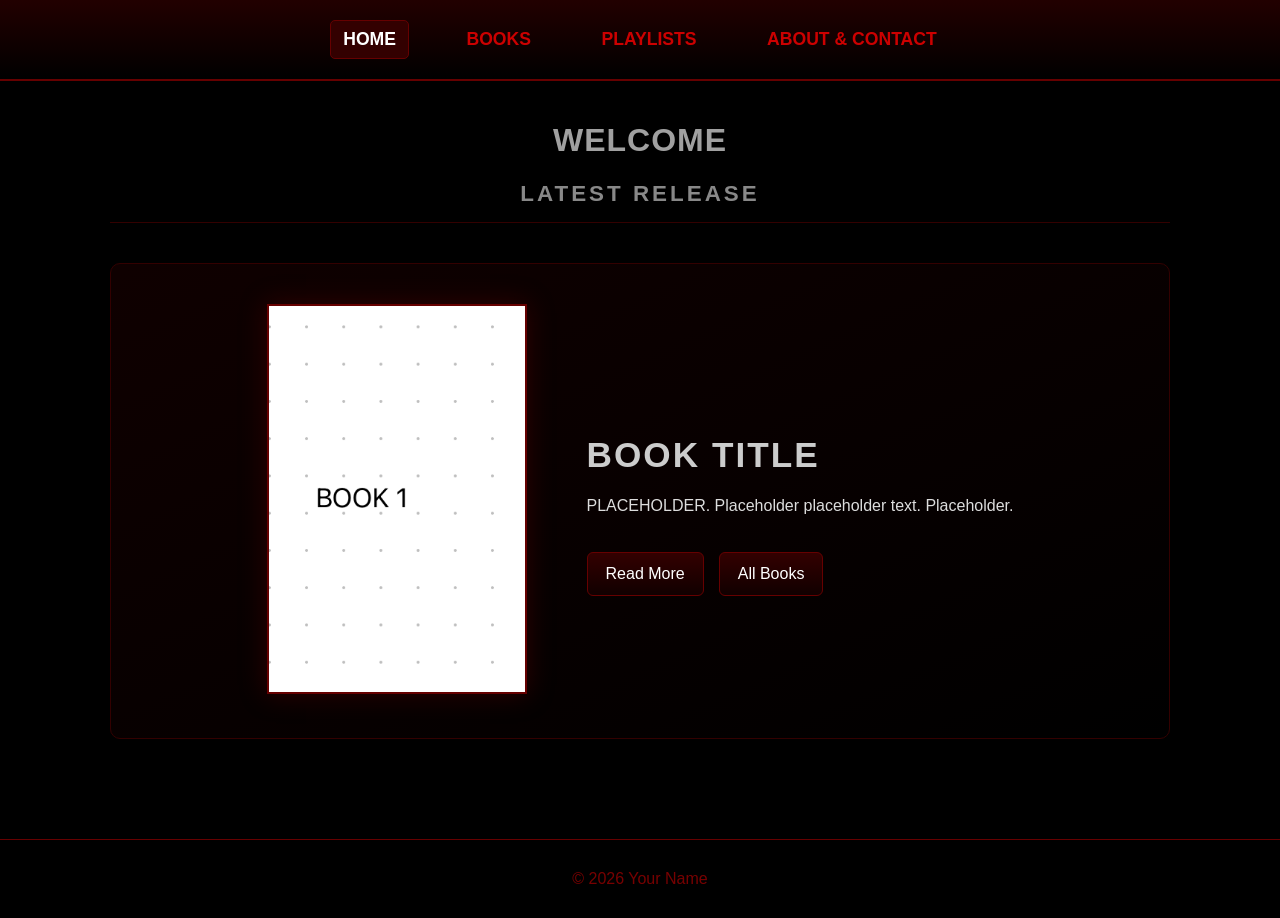
<file: index.html>
<!DOCTYPE html>
<html lang="en">
<head>
    <meta charset="UTF-8">
    <meta name="viewport" content="width=device-width, initial-scale=1.0">
    <title>Author Website</title>
    <link rel="stylesheet" href="css/style.css">
</head>
<body>

<!--
<header class="site-header"></header>
-->


<nav>
    <a href="index.html" class="active">Home</a>
    <a href="books_overview.html">Books</a>
    <a href="playlists.html">Playlists</a>
    <a href="about.html">About & Contact</a>
</nav>

<main>
    <h1>Welcome</h1>

    <section class="latest-release">

    <h2 class="section-title">Latest Release</h2>

    <div class="latest-release-inner">

        <div class="latest-cover">
            <a href="books/B1.html">
                <img src="images/B1.png" alt="Latest Release">
            </a>
        </div>

        <div class="latest-info">
            <h1>Book Title</h1>

            <p class="latest-blurb">
                PLACEHOLDER. Placeholder placeholder text. Placeholder.
            </p>

            <div class="latest-buttons">
                <a href="books/B1.html">Read More</a>
                <a href="books_overview.html">All Books</a>
            </div>

        </div>

    </div>

</section>


</main>

<footer>
    © 2026 Your Name
</footer>

</body>
</html>
</file>
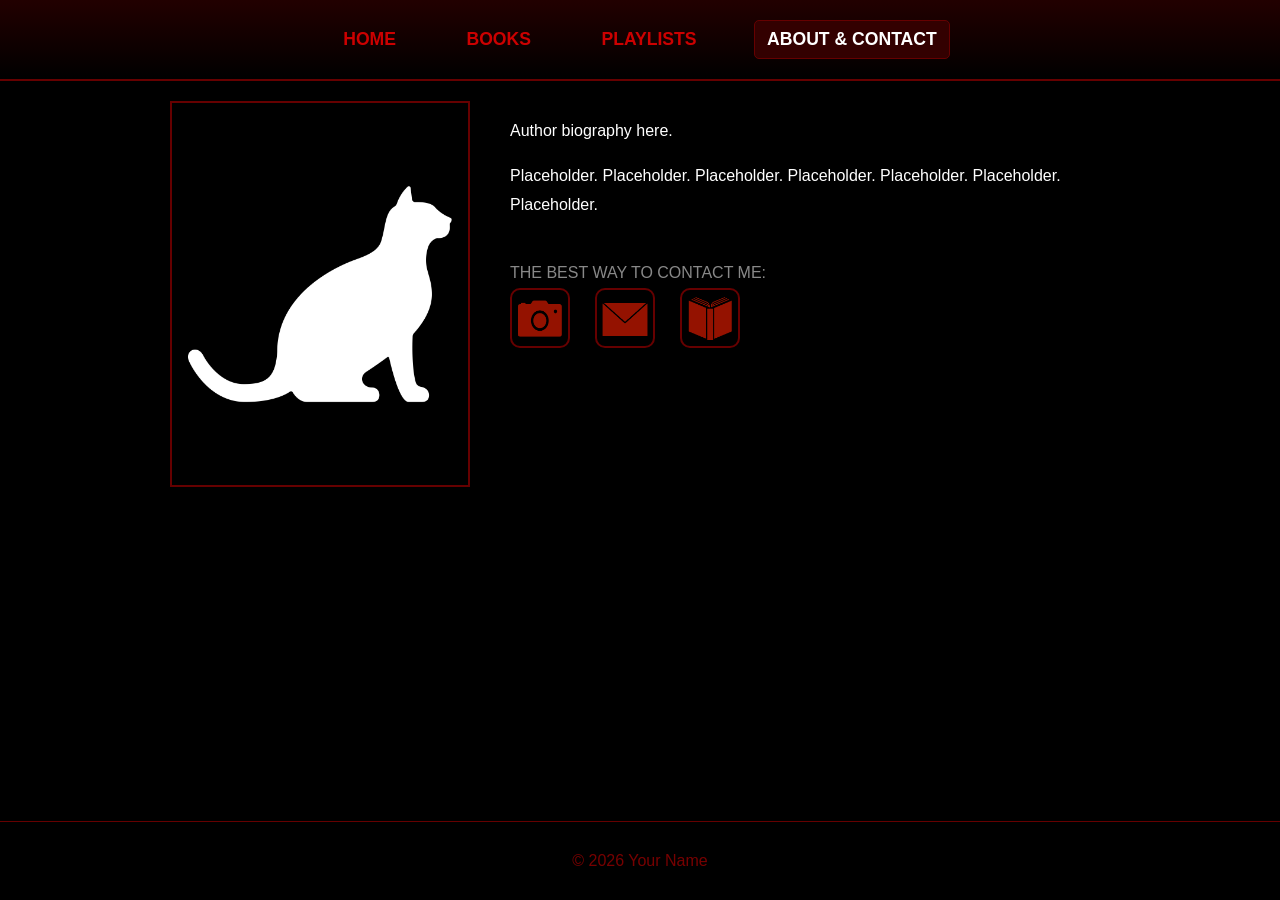
<file: about.html>
<!DOCTYPE html>
<html lang="en">
<head>
    <meta charset="UTF-8">
    <meta name="viewport" content="width=device-width, initial-scale=1.0">
    <title>About</title>
    <link rel="stylesheet" href="css/style.css">
</head>
<body>

<!--
<header class="site-header"></header>
-->

<nav>
    <a href="index.html">Home</a>
    <a href="books_overview.html">Books</a>
    <a href="playlists.html">Playlists</a>
    <a href="about.html" class="active">About & Contact</a>
</nav>

<main>

    <div class="about-section">

        <!-- AUTHOR IMAGE -->
        <img src="images/photo.png" alt="Author">

        <!-- TEXT AREA -->
        <div>

            <p>
                Author biography here.
            </p>

            <p>
                Placeholder. Placeholder. Placeholder. Placeholder.
                Placeholder. Placeholder. Placeholder.
            </p>

            <!-- CONTACT LABEL -->
            <div class="contact-text">
                The best way to contact me:
            </div>

            <!-- CONTACT ICONS -->
            <div class="contact-bar">

                <a href="https://instagram.com" target="_blank" rel="noopener noreferrer">
                    <img src="images/instagram.png" alt="Instagram">
                </a>

                <a href="mailto:yourmail@example.com">
                    <img src="images/email.png" alt="Email">
                </a>

                <a href="https://goodreads.com" target="_blank" rel="noopener noreferrer">
                    <img src="images/goodreads.png" alt="Goodreads">
                </a>

            </div>

        </div>

    </div>

</main>

<footer>
    © 2026 Your Name
</footer>

</body>
</html>
</file>
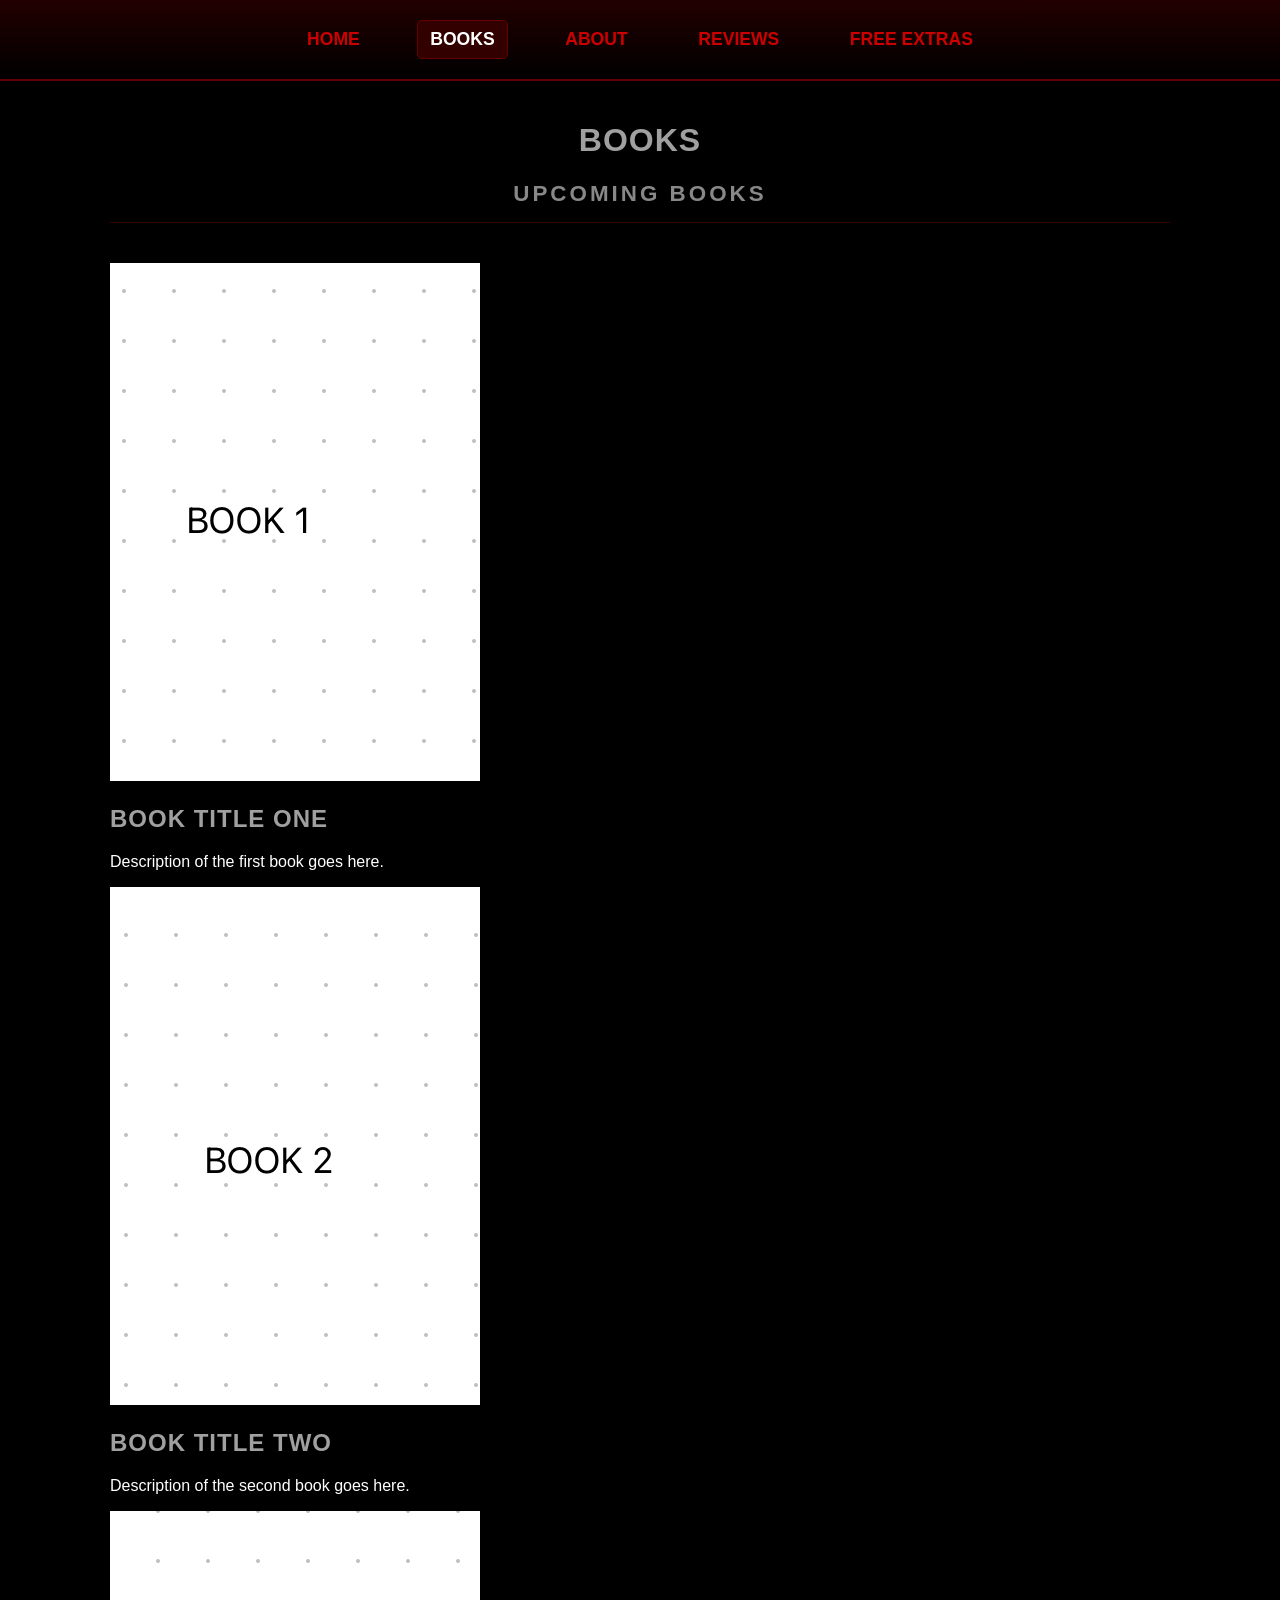
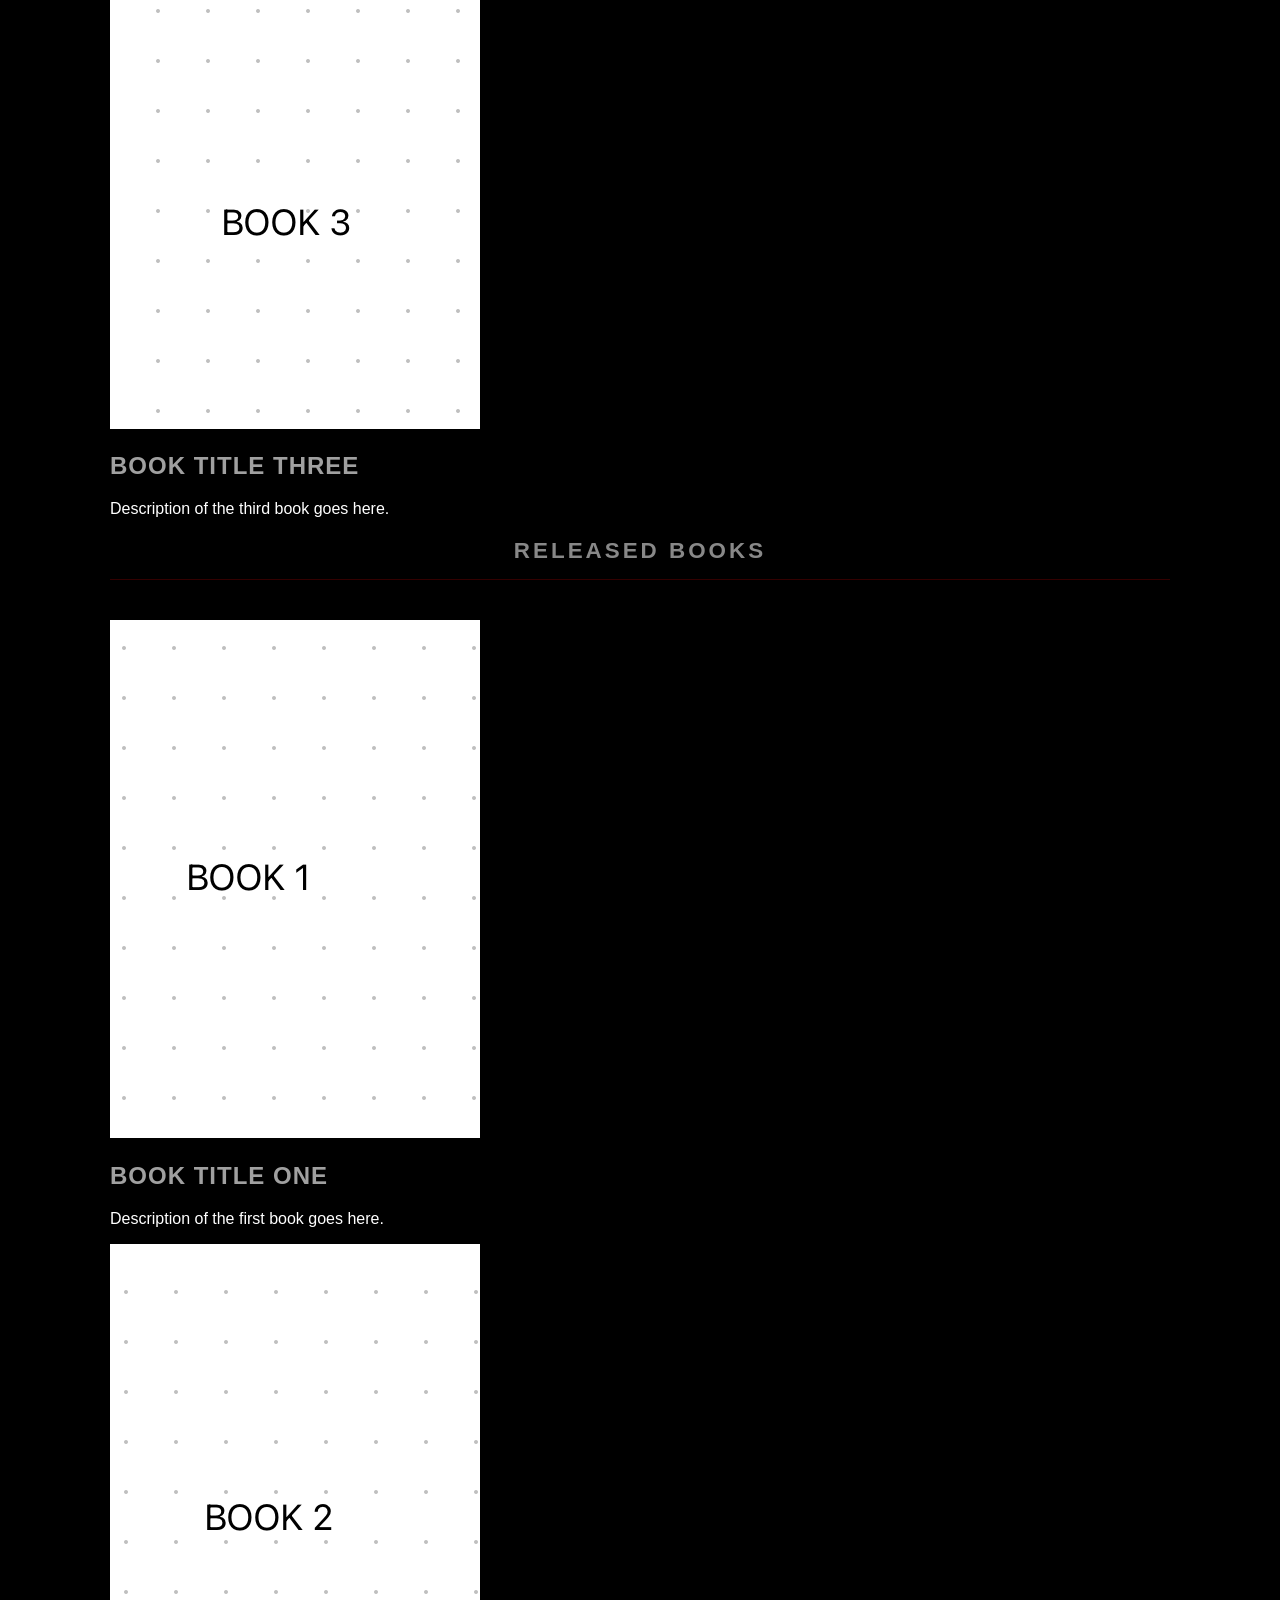
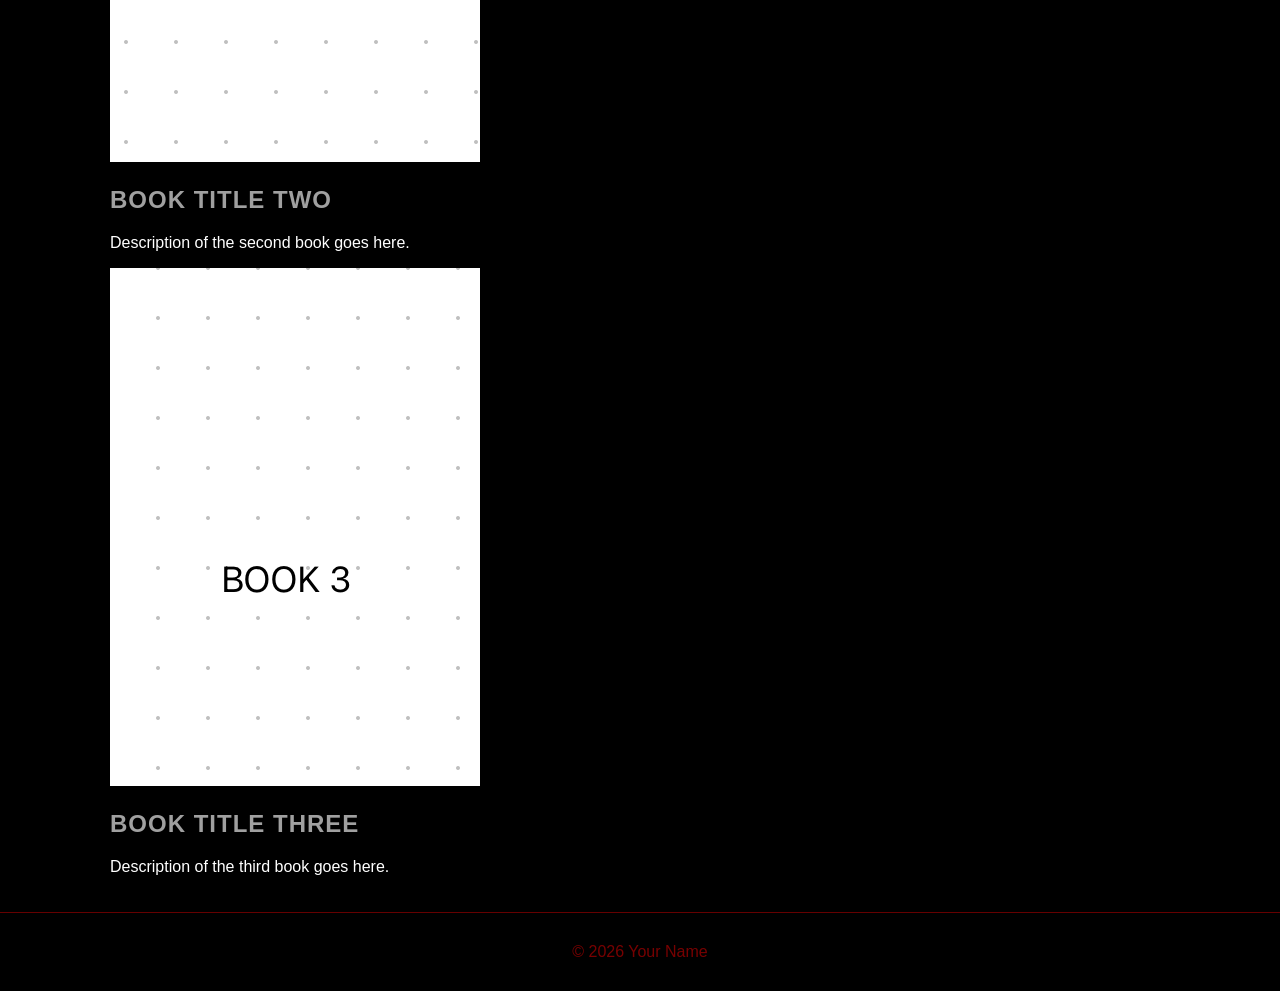
<file: books.html>
<!DOCTYPE html>
<html lang="en">
<head>
    <meta charset="UTF-8">
    <meta name="viewport" content="width=device-width, initial-scale=1.0">
    <title>Books</title>
    <link rel="stylesheet" href="css/style.css">
</head>
<body>

<!--
<header class="site-header"></header>
-->

<nav>
    <a href="index.html">Home</a>
    <a href="books.html" class="active">Books</a>
    <a href="about.html">About</a>
    <a href="reviews.html">Reviews</a>
    <a href="extras.html">Free Extras</a>
</nav>

<main>

    <h1>Books</h1>
    <h2 class="section-title">Upcoming Books</h2>
        <!-- Book 1 -->
    <div class="book-entry">

        <a href="https://amazon.com/book1" target="_blank">
            <img src="images/B1.png" alt="Book One Cover">
        </a>

        <div class="book-info">
            <h2>Book Title One</h2>
            <p>
                Description of the first book goes here.
            </p>
        </div>

    </div>

    <!-- Book 2 -->
    <div class="book-entry">

        <a href="https://amazon.com/book2" target="_blank">
            <img src="images/B2.png" alt="Book Two Cover">
        </a>

        <div class="book-info">
            <h2>Book Title Two</h2>
            <p>
                Description of the second book goes here.
            </p>
        </div>

    </div>

    <!-- Book 3 -->
    <div class="book-entry">

        <a href="https://amazon.com/book3" target="_blank">
            <img src="images/B3.png" alt="Book Three Cover">
        </a>

        <div class="book-info">
            <h2>Book Title Three</h2>
            <p>
                Description of the third book goes here.
            </p>
        </div>

    </div>
    
    <!-- RELEASED -->
    <h2 class="section-title">Released Books</h2>
    <!-- Book 1 -->
    <div class="book-entry">

        <a href="https://amazon.com/book1" target="_blank">
            <img src="images/B1.png" alt="Book One Cover">
        </a>

        <div class="book-info">
            <h2>Book Title One</h2>
            <p>
                Description of the first book goes here.
            </p>
        </div>

    </div>

    <!-- Book 2 -->
    <div class="book-entry">

        <a href="https://amazon.com/book2" target="_blank">
            <img src="images/B2.png" alt="Book Two Cover">
        </a>

        <div class="book-info">
            <h2>Book Title Two</h2>
            <p>
                Description of the second book goes here.
            </p>
        </div>

    </div>

    <!-- Book 3 -->
    <div class="book-entry">

        <a href="https://amazon.com/book3" target="_blank">
            <img src="images/B3.png" alt="Book Three Cover">
        </a>

        <div class="book-info">
            <h2>Book Title Three</h2>
            <p>
                Description of the third book goes here.
            </p>
        </div>

    </div>

</main>

<footer>
    © 2026 Your Name
</footer>

</body>
</html>
</file>
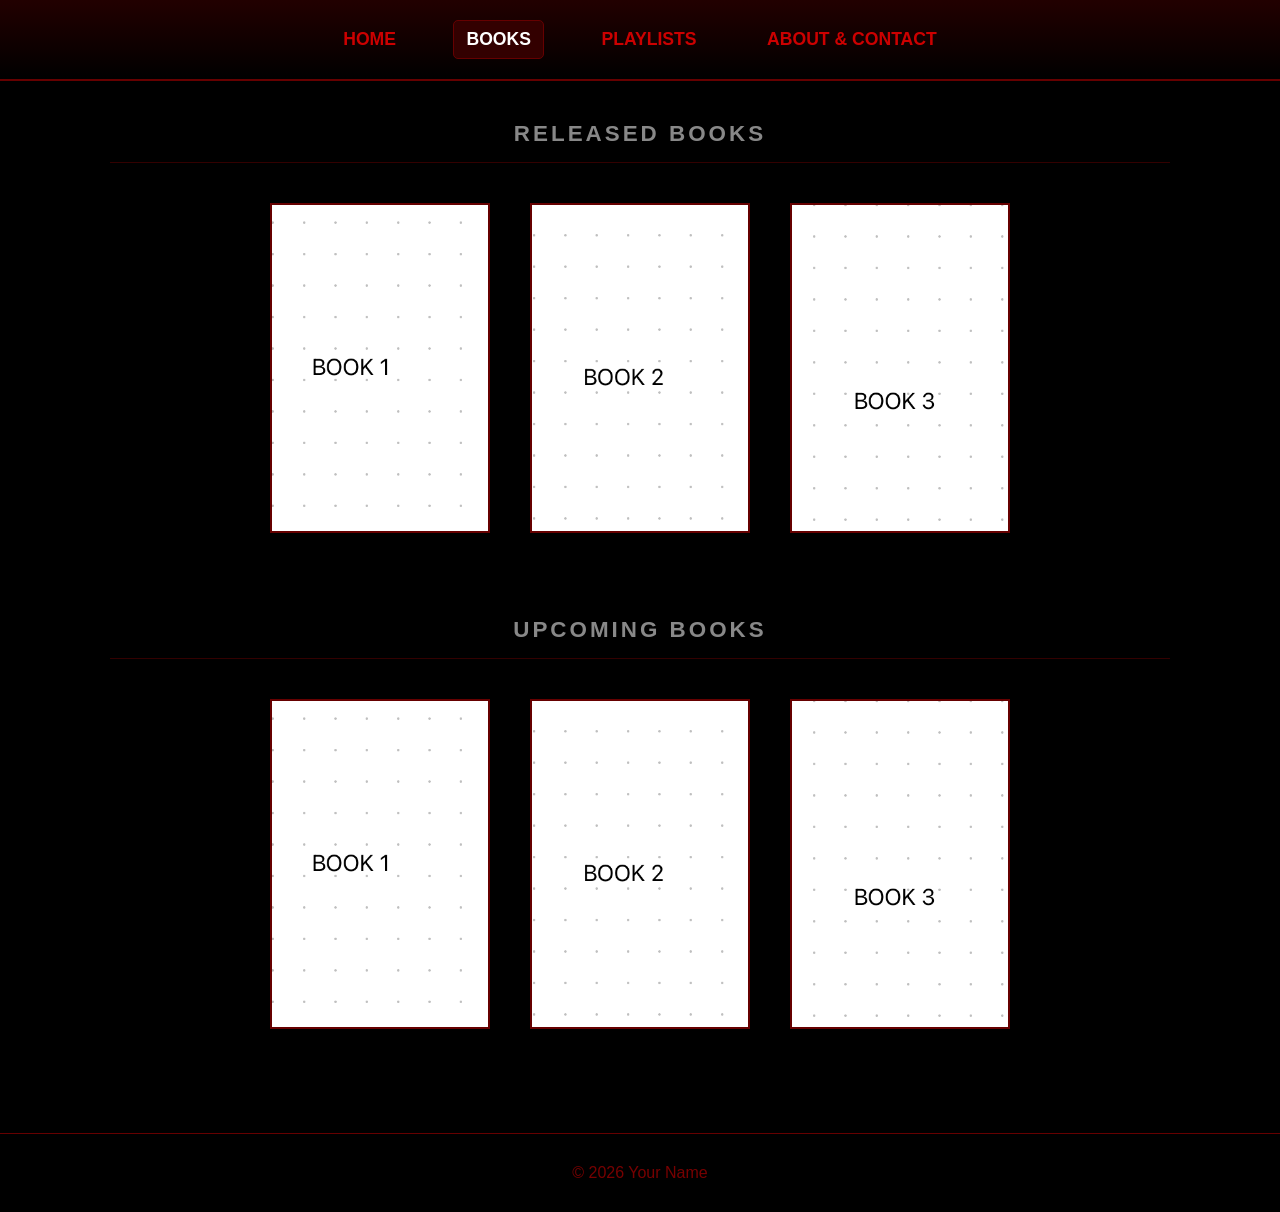
<file: books_overview.html>
<!DOCTYPE html>
<html lang="en">
<head>
    <meta charset="UTF-8">
    <meta name="viewport" content="width=device-width, initial-scale=1.0">
    <title>Books</title>
    <link rel="stylesheet" href="css/style.css">
</head>
<body>

<!--
<header class="site-header"></header>
-->

<nav>
    <a href="index.html">Home</a>
    <a href="books_overview.html" class="active">Books</a>
    <a href="playlists.html">Playlists</a>
    <a href="about.html">About & Contact</a>
</nav>

<main>

    <section>

        <h2 class="section-title">Released Books</h2>

        <div class="book-grid">

            <a href="books/B1.html">
                <img src="images/B1.png" alt="Book One Cover">
            </a>

            <a href="books/B2.html">
                <img src="images/B2.png" alt="Book Two Cover">
            </a>

            <a href="books/B3.html">
                <img src="images/B3.png" alt="Book Three Cover">
            </a>

        </div>

    </section>

    <section>

        <h2 class="section-title">Upcoming Books</h2>

        <div class="book-grid">

            <a href="books/B4.html">
                <img src="images/B4.png" alt="Book Four Cover">
            </a>

            <a href="books/B5.html">
                <img src="images/B5.png" alt="Book Five Cover">
            </a>

            <a href="books/B6.html">
                <img src="images/B6.png" alt="Book Six Cover">
            </a>

        </div>

    </section>

</main>

<footer>
    © 2026 Your Name
</footer>

</body>
</html>
</file>
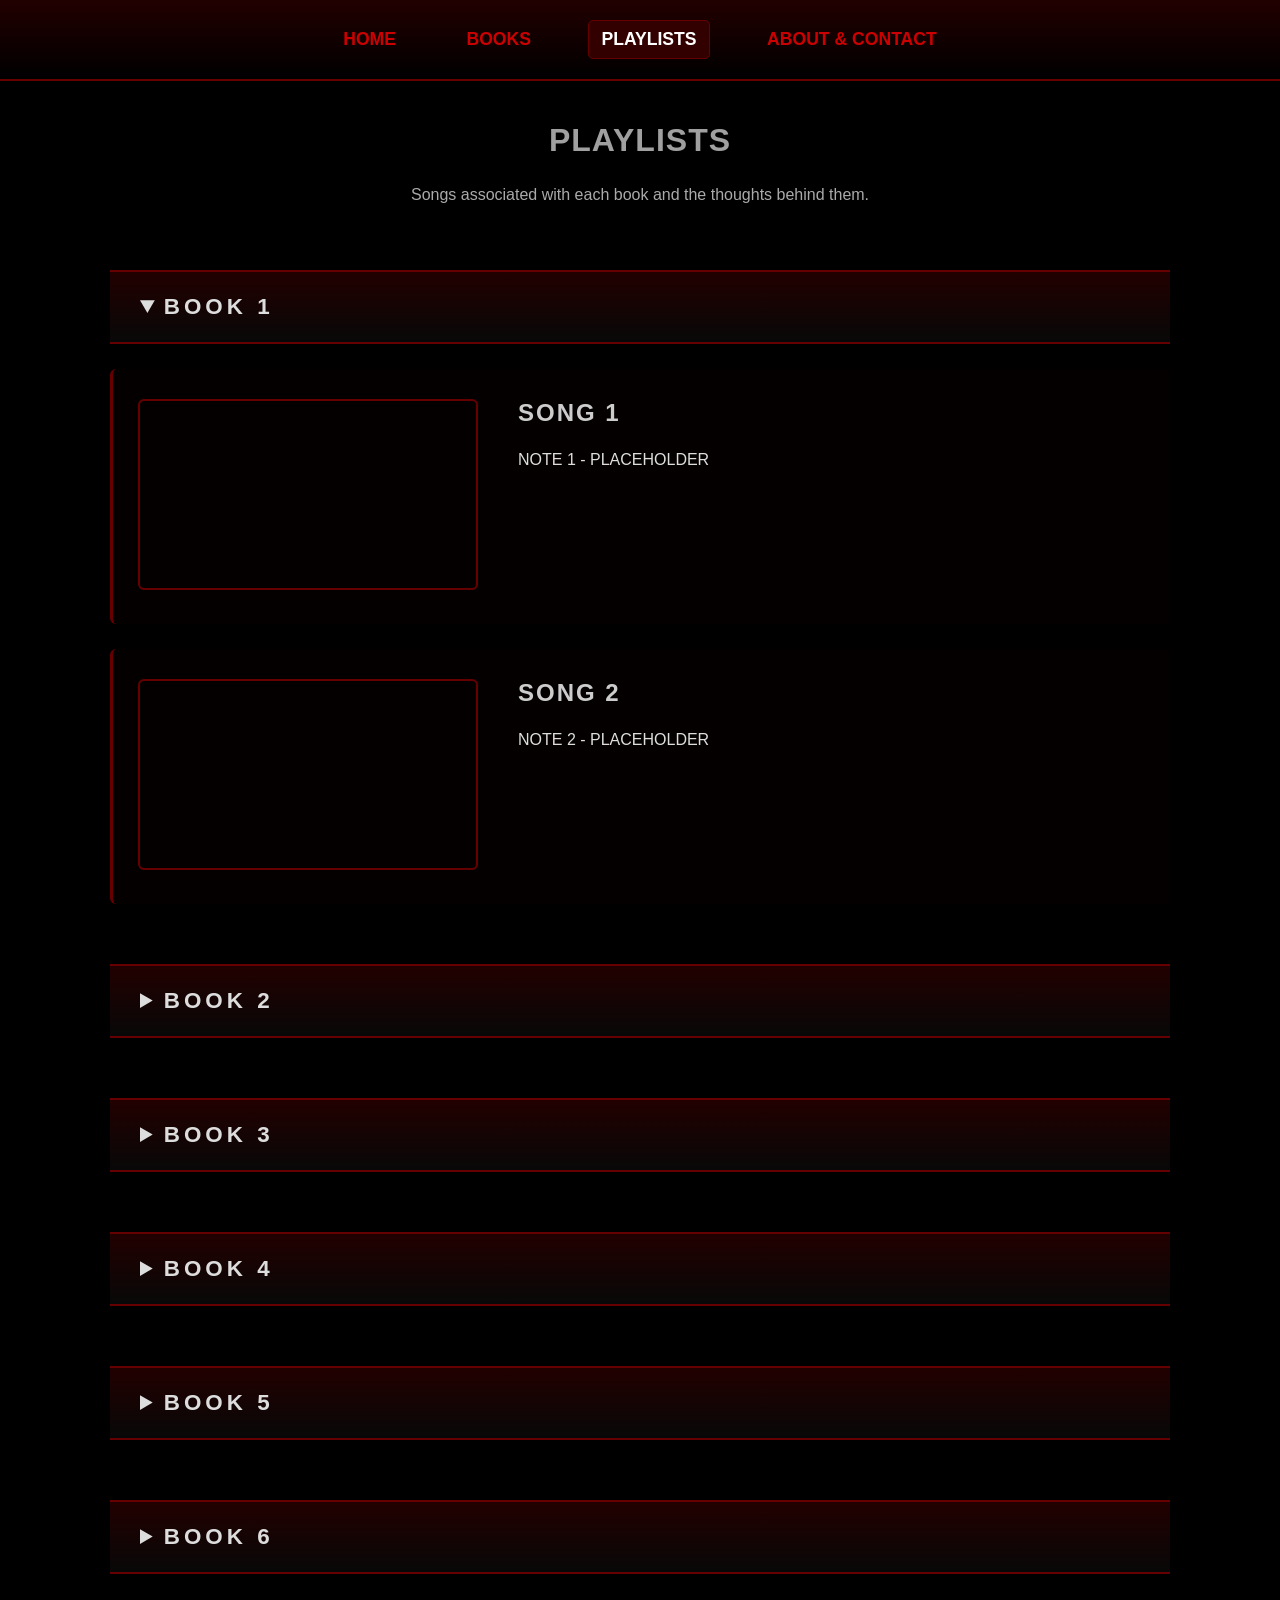
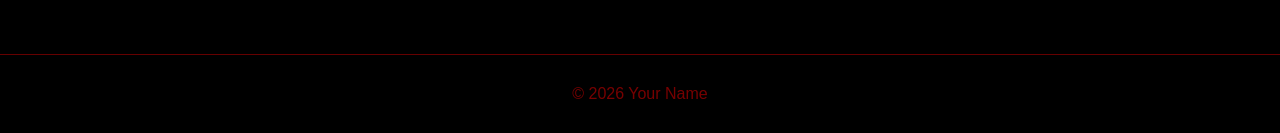
<file: playlists.html>
<!DOCTYPE html>
<html lang="en">
<head>
    <meta charset="UTF-8">
    <meta name="viewport" content="width=device-width, initial-scale=1.0">
    <title>Playlists</title>
    <link rel="stylesheet" href="css/style.css">
</head>
<body>

<nav>
    <a href="index.html">Home</a>
    <a href="books_overview.html">Books</a>
    <a href="playlists.html" class="active">Playlists</a>
    <a href="about.html">About & Contact</a>
</nav>

<main>

    <h1>Playlists</h1>

    <p class="playlist-intro">
        Songs associated with each book and the thoughts behind them.
    </p>


    <!-- ===================== -->
    <!-- BOOK 1 -->
    <!-- ===================== -->

    <details class="book-playlist" open>

        <summary>BOOK 1</summary>

        <div class="song-entry">

            <div class="song-video">
                <iframe
                    src="https://www.youtube.com/embed/34Srk931nZ0?si=XyBiFFlFU9z8KyOT"
                    allowfullscreen>
                </iframe>
            </div>

            <div class="song-note">
                <h2>SONG 1</h2>
                <p>NOTE 1 - PLACEHOLDER</p>
            </div>

        </div>


        <div class="song-entry">

            <div class="song-video">
                <iframe
                    src="https://www.youtube.com/embed/KlrwYZ6rVOk?si=dmvBKXlsugmth1Ms"
                    allowfullscreen>
                </iframe>
            </div>

            <div class="song-note">
                <h2>SONG 2</h2>
                <p>NOTE 2 - PLACEHOLDER</p>
            </div>

        </div>

    </details>



    <!-- ===================== -->
    <!-- BOOK 2 -->
    <!-- ===================== -->

    <details class="book-playlist">

        <summary>BOOK 2</summary>

        <div class="song-entry">

            <div class="song-video">
                <iframe
                    src="https://www.youtube.com/embed/VIDEO_ID"
                    allowfullscreen>
                </iframe>
            </div>

            <div class="song-note">
                <h2>SONG 1</h2>
                <p>NOTE 1 - PLACEHOLDER</p>
            </div>

        </div>

    </details>



    <!-- ===================== -->
    <!-- BOOK 3 -->
    <!-- ===================== -->

    <details class="book-playlist">
        <summary>BOOK 3</summary>
    </details>

    <!-- BOOK 4 -->
    <details class="book-playlist">
        <summary>BOOK 4</summary>
    </details>

    <!-- BOOK 5 -->
    <details class="book-playlist">
        <summary>BOOK 5</summary>
    </details>

    <!-- BOOK 6 -->
    <details class="book-playlist">
        <summary>BOOK 6</summary>
    </details>

</main>

<footer>
    © 2026 Your Name
</footer>

</body>
</html>
</file>
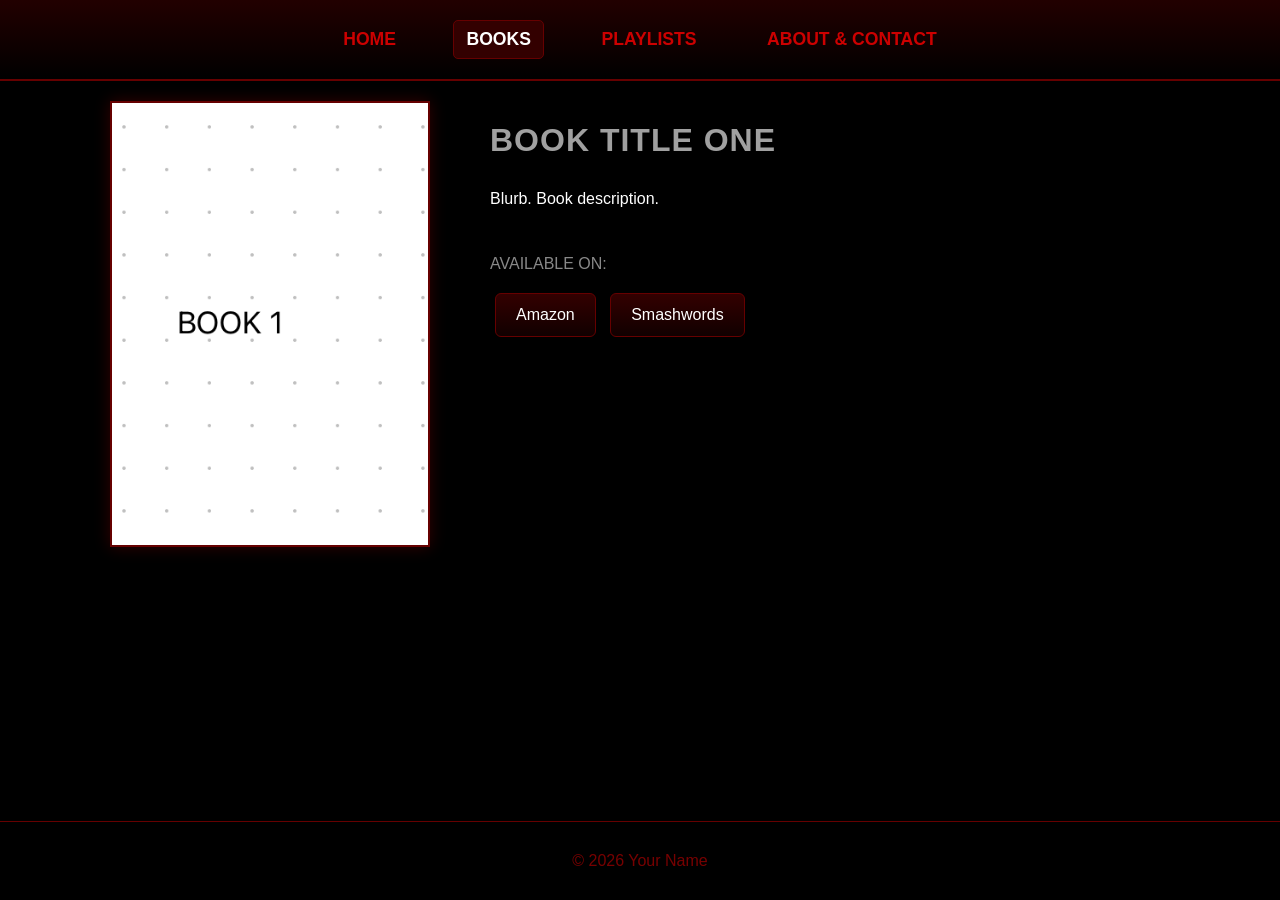
<file: books/B1.html>
<!DOCTYPE html>
<html lang="en">
<head>
    <meta charset="UTF-8">
    <meta name="viewport" content="width=device-width, initial-scale=1.0">
    <title>Book Title One</title>
    <link rel="stylesheet" href="../css/style.css">
</head>
<body>

<!-- Optional header banner -->
<!-- <header class="site-header"></header> -->

<nav>
    <a href="../index.html">Home</a>
    <a href="../books_overview.html" class="active">Books</a>
    <a href="../playlists.html">Playlists</a>
    <a href="../about.html">About & Contact</a>
</nav>

<main>

    <div class="book-page">

        <div class="book-cover">
            <img src="../images/B1.png" alt="Book Title One Cover">
        </div>

        <div class="book-details">

            <h1>Book Title One</h1>

            <p class="book-blurb">
                Blurb. Book description.
            </p>

            <div class="buy-links">

                <span>Available on:</span>

                <a href="https://amazon.com" target="_blank">
                    Amazon
                </a>

                <a href="https://smashwords.com/books" target="_blank">
                    Smashwords
                </a>

            </div>

        </div>

    </div>

</main>

<footer>
    © 2026 Your Name
</footer>

</body>
</html>
</file>
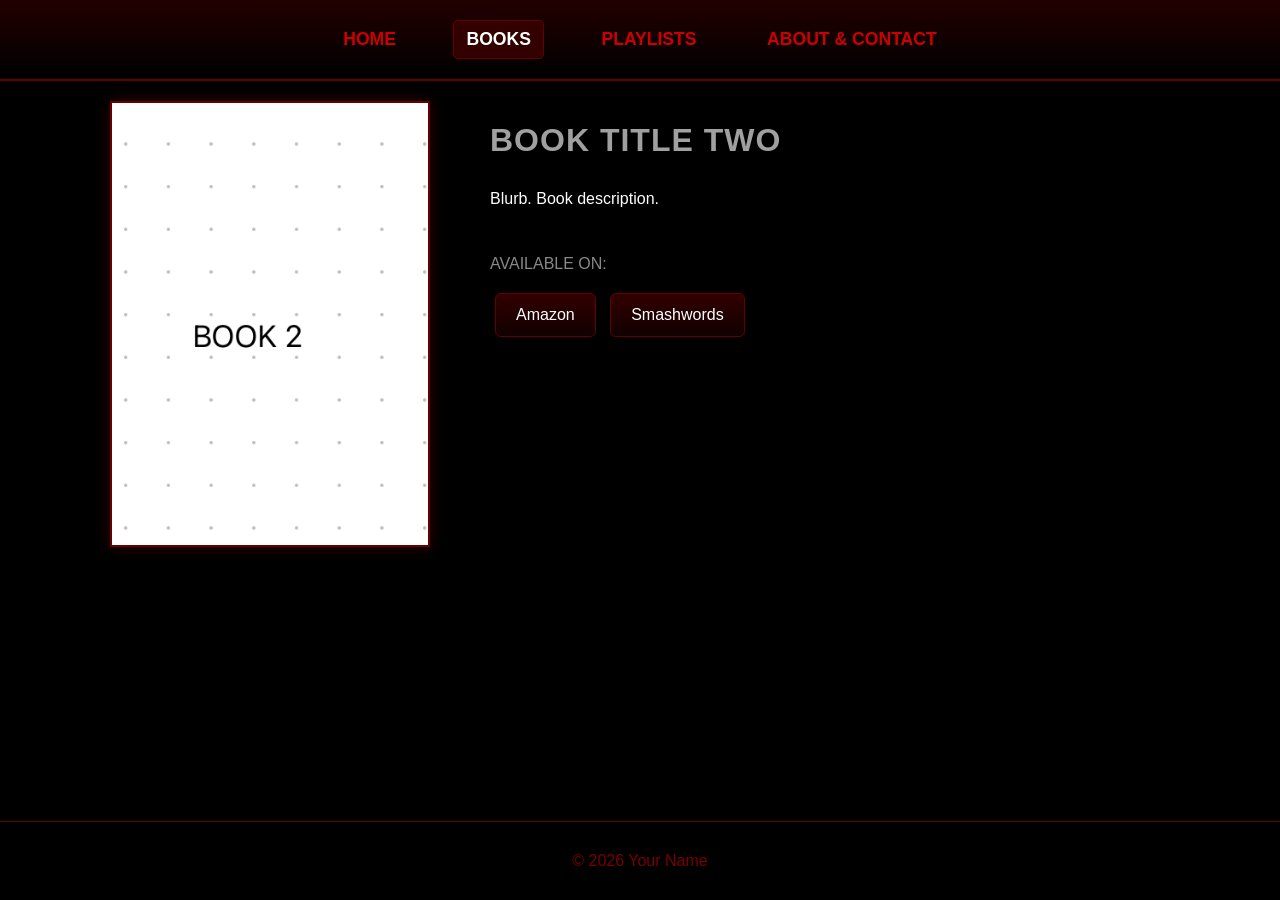
<file: books/B2.html>
<!DOCTYPE html>
<html lang="en">
<head>
    <meta charset="UTF-8">
    <meta name="viewport" content="width=device-width, initial-scale=1.0">
    <title>Book Title Two</title>
    <link rel="stylesheet" href="../css/style.css">
</head>
<body>

<!-- Optional header banner -->
<!-- <header class="site-header"></header> -->

<nav>
    <a href="../index.html">Home</a>
    <a href="../books_overview.html" class="active">Books</a>
    <a href="../playlists.html">Playlists</a>
    <a href="../about.html">About & Contact</a>
</nav>

<main>

    <div class="book-page">

        <div class="book-cover">
            <img src="../images/B2.png" alt="Book Title Two Cover">
        </div>

        <div class="book-details">

            <h1>Book Title Two</h1>

            <p class="book-blurb">
                Blurb. Book description.
            </p>

            <div class="buy-links">

                <span>Available on:</span>

                <a href="https://amazon.com" target="_blank">
                    Amazon
                </a>

                <a href="https://smashwords.com/books" target="_blank">
                    Smashwords
                </a>

            </div>

        </div>

    </div>

</main>

<footer>
    © 2026 Your Name
</footer>

</body>
</html>
</file>
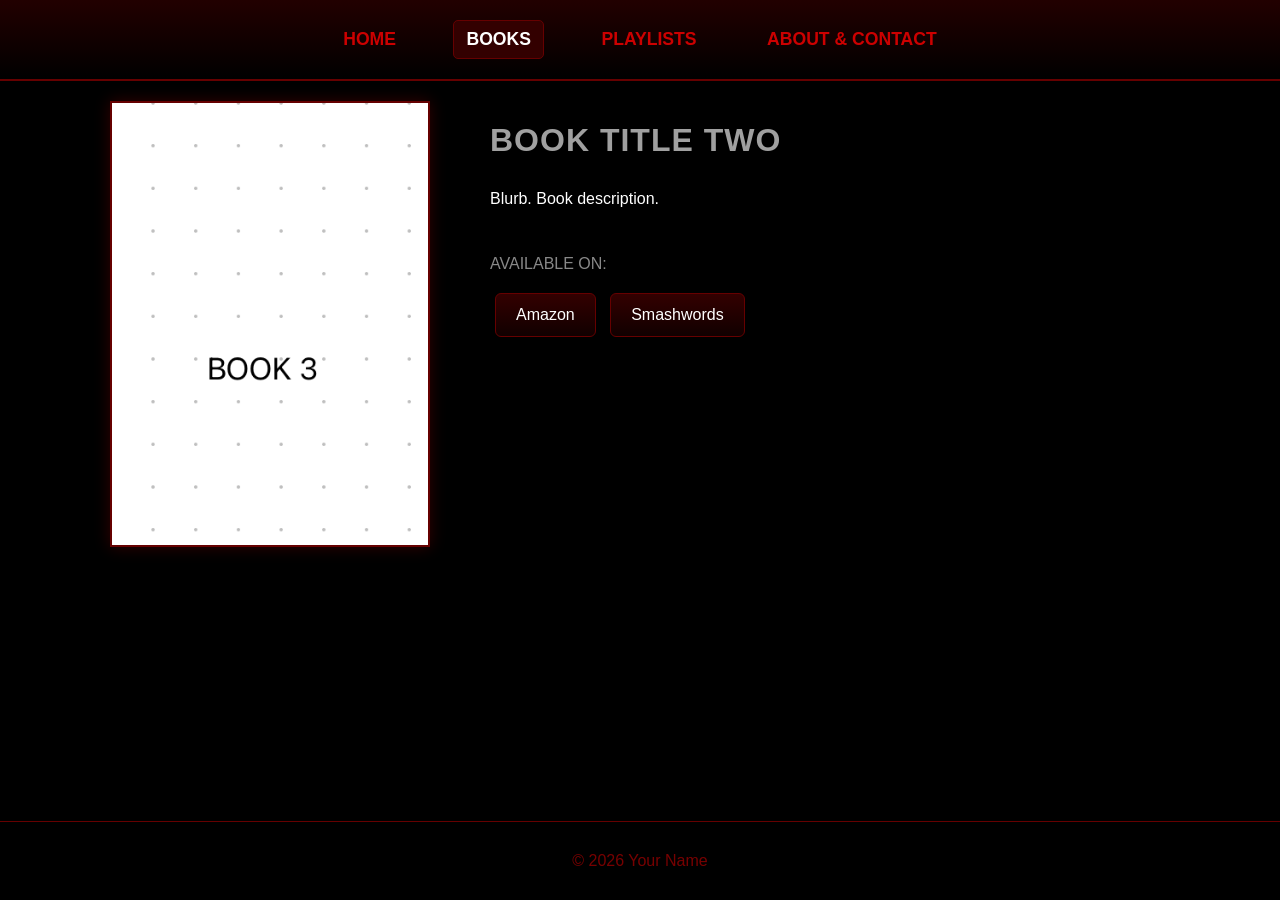
<file: books/B3.html>
<!DOCTYPE html>
<html lang="en">
<head>
    <meta charset="UTF-8">
    <meta name="viewport" content="width=device-width, initial-scale=1.0">
    <title>Book Title Two</title>
    <link rel="stylesheet" href="../css/style.css">
</head>
<body>

<!-- Optional header banner -->
<!-- <header class="site-header"></header> -->

<nav>
    <a href="../index.html">Home</a>
    <a href="../books_overview.html" class="active">Books</a>
    <a href="../playlists.html">Playlists</a>
    <a href="../about.html">About & Contact</a>
</nav>

<main>

    <div class="book-page">

        <div class="book-cover">
            <img src="../images/B3.png" alt="Book Title Two Cover">
        </div>

        <div class="book-details">

            <h1>Book Title Two</h1>

            <p class="book-blurb">
                Blurb. Book description.
            </p>

            <div class="buy-links">

                <span>Available on:</span>

                <a href="https://amazon.com" target="_blank">
                    Amazon
                </a>

                <a href="https://smashwords.com/books" target="_blank">
                    Smashwords
                </a>

            </div>

        </div>

    </div>

</main>

<footer>
    © 2026 Your Name
</footer>

</body>
</html>
</file>
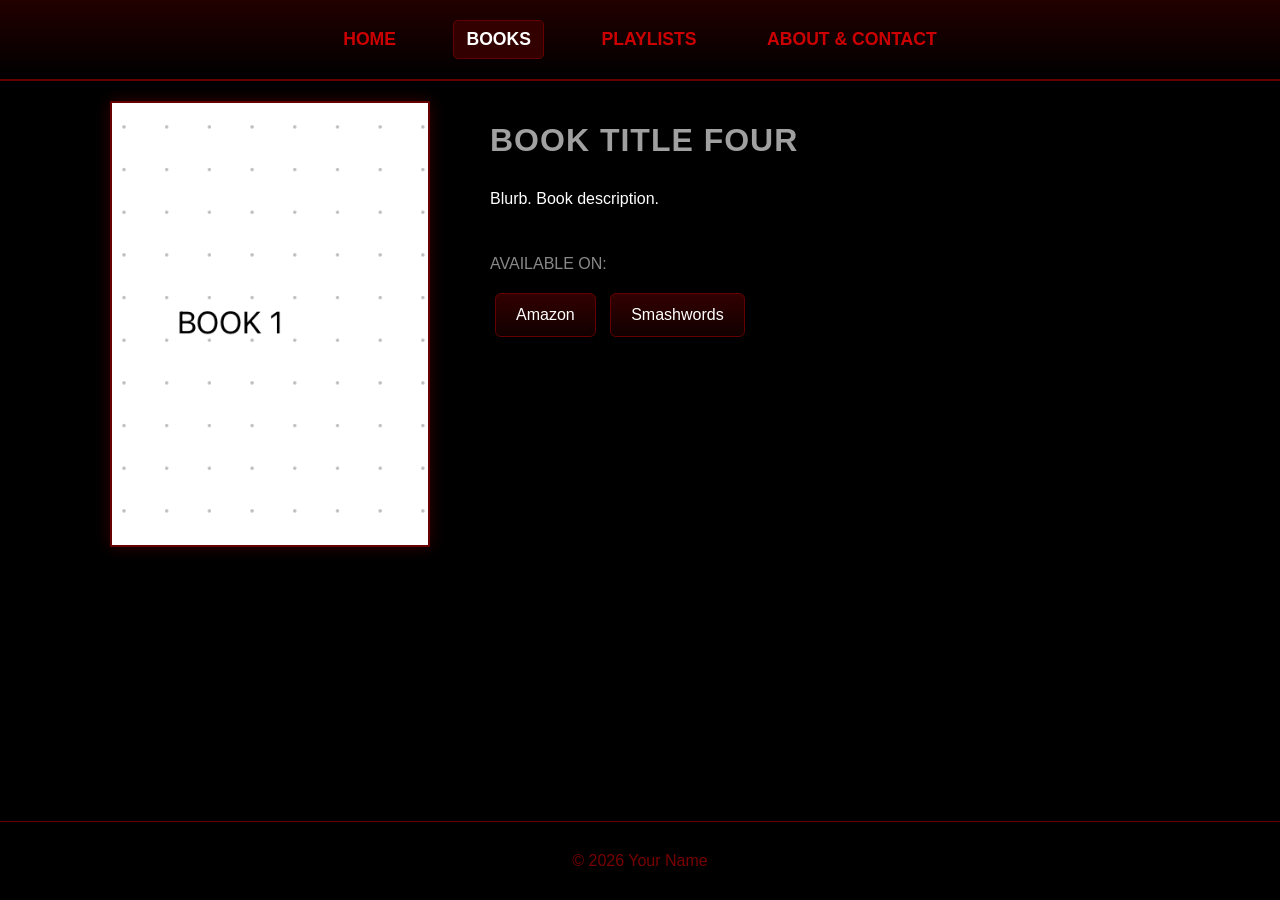
<file: books/B4.html>
<!DOCTYPE html>
<html lang="en">
<head>
    <meta charset="UTF-8">
    <meta name="viewport" content="width=device-width, initial-scale=1.0">
    <title>Book Title Four</title>
    <link rel="stylesheet" href="../css/style.css">
</head>
<body>

<!-- Optional header banner -->
<!-- <header class="site-header"></header> -->

<nav>
    <a href="../index.html">Home</a>
    <a href="../books_overview.html" class="active">Books</a>
    <a href="../playlists.html">Playlists</a>
    <a href="../about.html">About & Contact</a>
</nav>

<main>

    <div class="book-page">

        <div class="book-cover">
            <img src="../images/B1.png" alt="Book Title Four Cover">
        </div>

        <div class="book-details">

            <h1>Book Title Four</h1>

            <p class="book-blurb">
                Blurb. Book description.
            </p>

            <div class="buy-links">

                <span>Available on:</span>

                <a href="https://amazon.com" target="_blank">
                    Amazon
                </a>

                <a href="https://smashwords.com/books" target="_blank">
                    Smashwords
                </a>

            </div>

        </div>

    </div>

</main>

<footer>
    © 2026 Your Name
</footer>

</body>
</html>
</file>
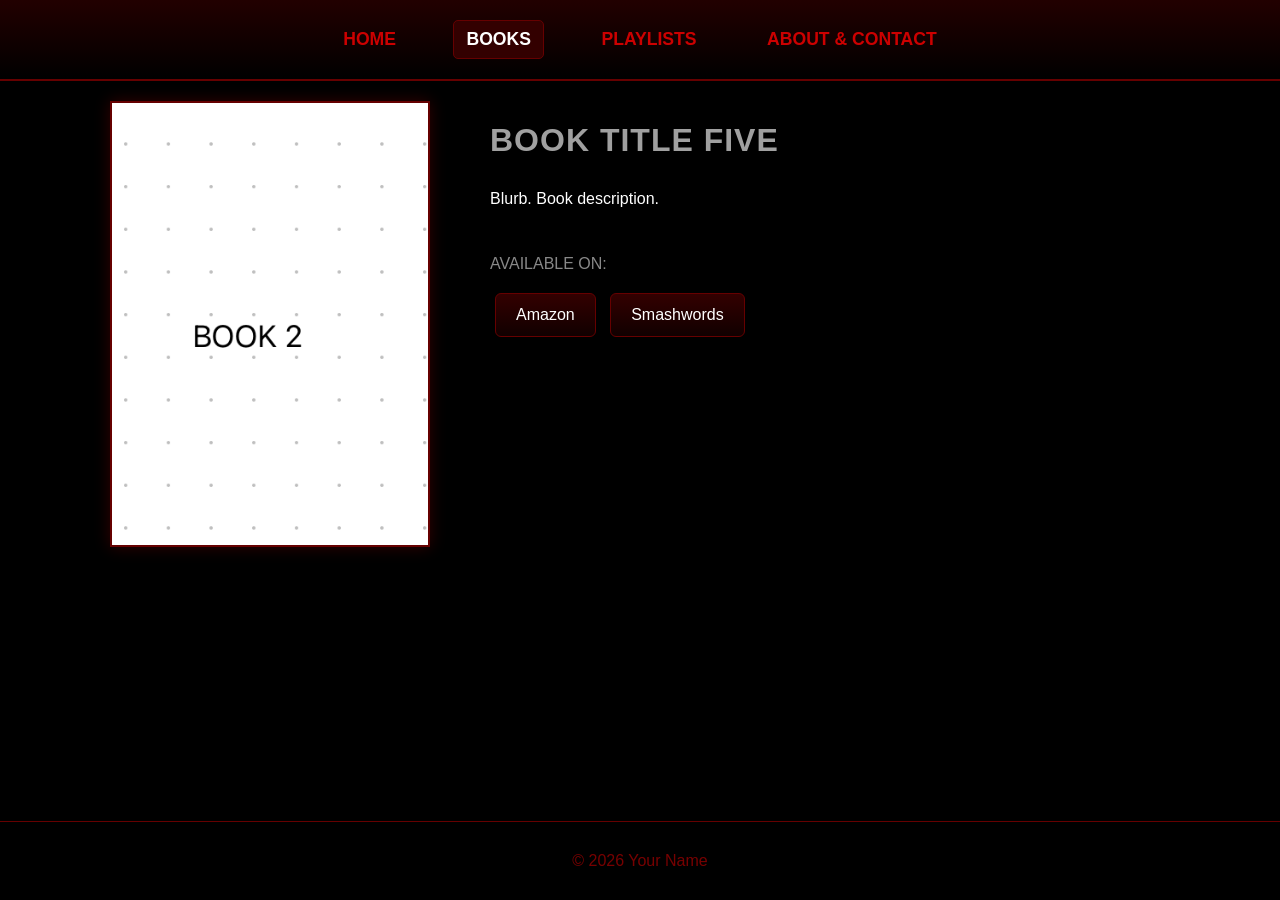
<file: books/B5.html>
<!DOCTYPE html>
<html lang="en">
<head>
    <meta charset="UTF-8">
    <meta name="viewport" content="width=device-width, initial-scale=1.0">
    <title>Book Title Five</title>
    <link rel="stylesheet" href="../css/style.css">
</head>
<body>

<!-- Optional header banner -->
<!-- <header class="site-header"></header> -->

<nav>
    <a href="../index.html">Home</a>
    <a href="../books_overview.html" class="active">Books</a>
    <a href="../playlists.html">Playlists</a>
    <a href="../about.html">About & Contact</a>
</nav>

<main>

    <div class="book-page">

        <div class="book-cover">
            <img src="../images/B2.png" alt="Book Title Five Cover">
        </div>

        <div class="book-details">

            <h1>Book Title Five</h1>

            <p class="book-blurb">
                Blurb. Book description.
            </p>

            <div class="buy-links">

                <span>Available on:</span>

                <a href="https://amazon.com" target="_blank">
                    Amazon
                </a>

                <a href="https://smashwords.com/books" target="_blank">
                    Smashwords
                </a>

            </div>

        </div>

    </div>

</main>

<footer>
    © 2026 Your Name
</footer>

</body>
</html>
</file>
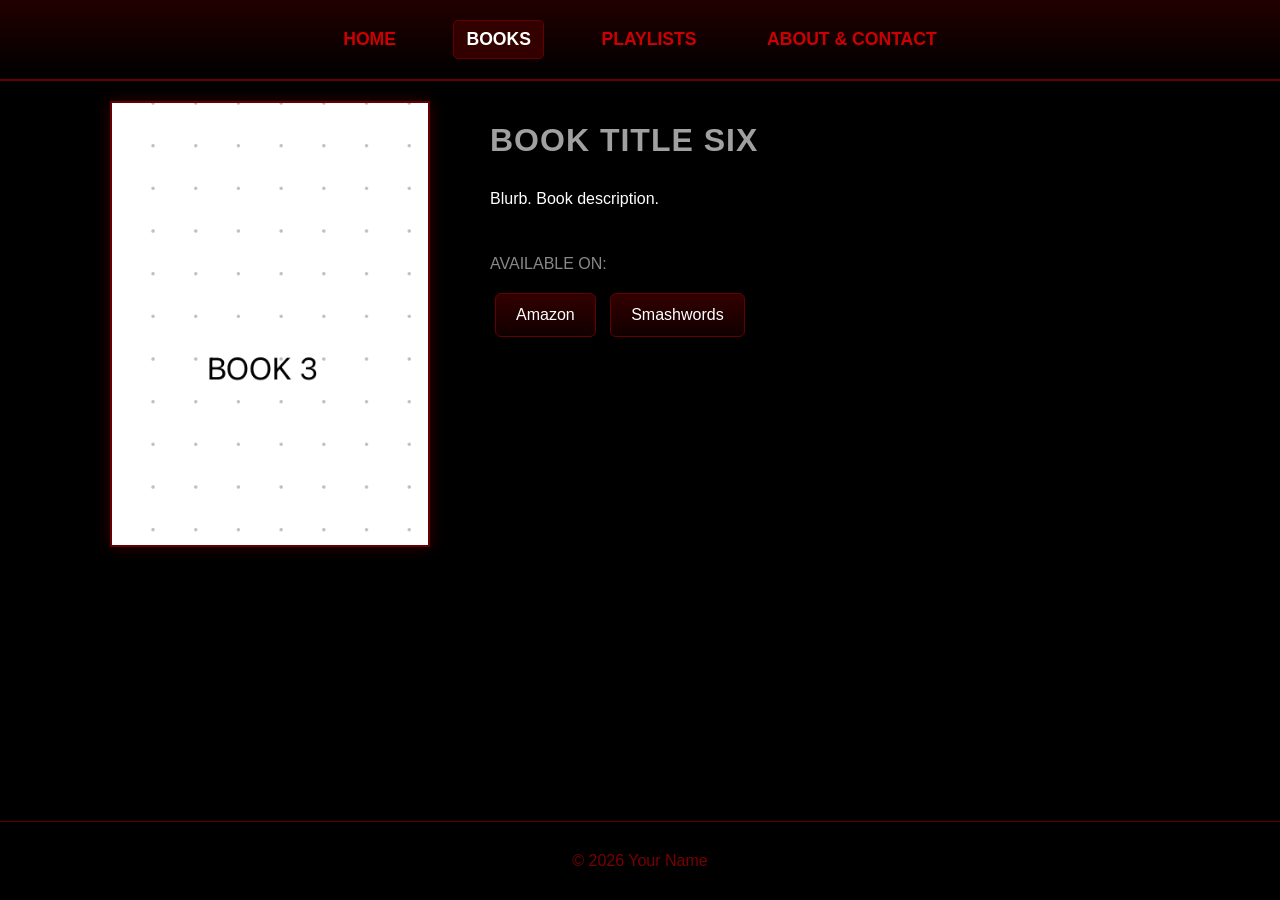
<file: books/B6.html>
<!DOCTYPE html>
<html lang="en">
<head>
    <meta charset="UTF-8">
    <meta name="viewport" content="width=device-width, initial-scale=1.0">
    <title>Book Title Six</title>
    <link rel="stylesheet" href="../css/style.css">
</head>
<body>

<!-- Optional header banner -->
<!-- <header class="site-header"></header> -->

<nav>
    <a href="../index.html">Home</a>
    <a href="../books_overview.html" class="active">Books</a>
    <a href="../playlists.html">Playlists</a>
    <a href="../about.html">About & Contact</a>
</nav>

<main>

    <div class="book-page">

        <div class="book-cover">
            <img src="../images/B3.png" alt="Book Title Six Cover">
        </div>

        <div class="book-details">

            <h1>Book Title Six</h1>

            <p class="book-blurb">
                Blurb. Book description.
            </p>

            <div class="buy-links">

                <span>Available on:</span>

                <a href="https://amazon.com" target="_blank">
                    Amazon
                </a>

                <a href="https://smashwords.com/books" target="_blank">
                    Smashwords
                </a>

            </div>

        </div>

    </div>

</main>

<footer>
    © 2026 Your Name
</footer>

</body>
</html>
</file>
<file: css/style.css>
/* =========================
   DESIGN TOKENS
========================= */

:root {
    --bg: #000;
    --text: #ffffff;
    --muted: #888888;

    --accent: #660000;
    --accent-dark: #330000;
    --accent-hover: #ff3333;

    --panel: rgba(20, 0, 0, 0.25);
}

/* =========================
   BASE / STICKY FOOTER SETUP
========================= */

* {
    box-sizing: border-box;
}

html, body {
    height: 100%;
}

body {
    margin: 0;
    font-family: Arial, sans-serif;
    background: var(--bg);
    color: var(--text);

    display: flex;
    flex-direction: column;
}

/* sticky footer layout */
main {
    flex: 1;
    max-width: 1100px;
    width: 100%;
    margin: 0 auto;
    padding: 20px;
}

/* =========================
   HEADER
========================= */

.site-header {
    height: 25vh;
    min-height: 300px;
    max-height: 600px;

    background: url("../images/header.png") center/cover no-repeat;

    border-bottom: 2px solid var(--accent);
}

/* =========================
   NAVIGATION
========================= */

nav {
    position: sticky;
    top: 0;
    z-index: 1000;

    text-align: center;
    padding: 20px;

    background: linear-gradient(to bottom, #220000, #000);

    border-bottom: 2px solid var(--accent);
}

nav a {
    color: #cc0000;
    text-decoration: none;

    margin: 0 20px;

    font-size: 1.1rem;
    font-weight: bold;
    text-transform: uppercase;

    /* FIX: prevent layout shift */
    padding: 8px 12px;
    border: 1px solid transparent;
    border-radius: 5px;

    display: inline-block;

    transition: color 0.3s ease,
                background 0.3s ease,
                border-color 0.3s ease,
                text-shadow 0.3s ease;
}

nav a:hover {
    color: var(--accent-hover);
    text-shadow: 0 0 10px #ff0000;
    border-color: var(--accent-hover);
}

nav a.active {
    color: #fff;
    background: var(--accent-dark);
    border: 1px solid var(--accent);
}

/* =========================
   TYPOGRAPHY
========================= */

h1, h2 {
    color: #a0a0a0;
    text-transform: uppercase;
    letter-spacing: 1px;
}

h1 {
    text-align: center;
}

p {
    color: var(--text);
}

ul {
    line-height: 2;
}

ul a {
    color: var(--text);
    text-decoration: none;
}

ul a:hover {
    color: var(--accent-hover);
}

/* =========================
   SECTIONS
========================= */

section {
    margin-bottom: 80px;
}

.section-title {
    text-align: center;
    color: var(--muted);

    font-size: 1.4rem;
    letter-spacing: 3px;

    margin: 20px 0 40px;
    padding-bottom: 15px;

    border-bottom: 1px solid var(--accent-dark);
}

/* =========================
   BOOK GRID
========================= */

.book-grid {
    display: flex;
    justify-content: center;
    flex-wrap: wrap;
    gap: 40px;
}

.book-grid img {
    width: 220px;
    height: 330px;
    object-fit: cover;

    border: 2px solid var(--accent);

    transition: 0.3s ease;
}

.book-grid img:hover {
    transform: scale(1.08);
    box-shadow: 0 0 25px var(--accent-dark);
}

/* =========================
   BOOK PAGE
========================= */

.book-page {
    display: flex;
    gap: 60px;
    align-items: flex-start;
    justify-content: center;
}

.book-cover img {
    width: 320px;
    border: 2px solid var(--accent);
    box-shadow: 0 0 15px var(--accent-dark);
}

.book-details {
    flex: 1;
    max-width: 700px;
}

.book-details h1 {
    text-align: left;
}

.book-blurb {
    line-height: 1.9;
    margin: 25px 0 40px;
}

/* =========================
   BUY BUTTONS
========================= */

.buy-links span {
    display: block;
    margin-bottom: 15px;
    color: var(--muted);
    text-transform: uppercase;
}

.buy-links a {
    display: inline-block;

    padding: 12px 20px;
    margin: 5px;

    color: var(--text);
    text-decoration: none;

    border: 1px solid var(--accent);
    border-radius: 6px;

    background: linear-gradient(to bottom, #330000, #110000);

    transition: 0.3s ease;
}

.buy-links a:hover {
    transform: translateY(-2px);
    border-color: var(--accent-hover);
    box-shadow: 0 0 20px var(--accent-dark);
}

/* =========================
   ABOUT PAGE
========================= */

.about-section {
    display: flex;
    gap: 40px;
    flex-wrap: wrap;
    align-items: flex-start;
    justify-content: center;
}

.about-section img {
    width: 300px;
    border: 2px solid var(--accent);
}

.about-section div {
    max-width: 600px;
    line-height: 1.8;
}

/* =========================
   CONTACT
========================= */

.contact-text {
    margin-top: 40px;
    color: var(--muted);
    text-transform: uppercase;
}

.contact-bar {
    display: flex;
    gap: 25px;
}

.contact-bar img {
    width: 60px;
    height: 60px;

    padding: 5px;

    border: 2px solid var(--accent);
    border-radius: 10px;

    background: #000;

    transition: 0.3s ease;
}

.contact-bar img:hover {
    transform: scale(1.15);
    border-color: var(--accent-hover);
    box-shadow: 0 0 20px var(--accent-dark);
}

/* =========================
   PLAYLIST
========================= */

.playlist-intro {
    text-align: center;
    color: #aaa;
    max-width: 850px;
    margin: 0 auto 60px;
    line-height: 1.8;
}

/* =========================
   SPOILERS / PLAYLIST BLOCK
========================= */

.book-playlist {
    width: 100%;
    margin: 60px 0;

    border: none;
    background: none;
}

.book-playlist summary {
    cursor: pointer;

    padding: 22px 30px;

    background: linear-gradient(to bottom, #220000, #080808);

    border-top: 2px solid var(--accent);
    border-bottom: 2px solid var(--accent);

    color: #ddd;

    font-size: 1.4rem;
    font-weight: bold;

    letter-spacing: 4px;
    text-transform: uppercase;

    transition: 0.3s ease;
}

.book-playlist summary:hover {
    background: linear-gradient(to bottom, #330000, #111);
    color: var(--accent-hover);
}

.book-playlist[open] summary {
    box-shadow: 0 0 15px rgba(0,0,0,0.4);
}

/* =========================
   SONG ENTRY
========================= */

.song-entry {
    display: flex;
    gap: 40px;

    padding: 30px 25px;
    margin: 25px 0;

    background: var(--panel);

    border-left: 3px solid var(--accent);

    border-radius: 6px;

    transition: 0.3s ease;
}

.song-entry:hover {
    background: rgba(30, 0, 0, 0.35);
    border-left-color: var(--accent-hover);
}

.song-video {
    width: 340px;
    flex-shrink: 0;
}

.song-video iframe {
    width: 100%;
    aspect-ratio: 16 / 9;

    border: 2px solid var(--accent);
    border-radius: 6px;
}

/* =========================
   SONG NOTES
========================= */

.song-note {
    flex: 1;
}

.song-note h2 {
    margin: 0 0 18px;
    color: #ccc;
    letter-spacing: 2px;
    text-transform: uppercase;
}

.song-note p {
    margin: 0;
    color: #ddd;
    line-height: 1.9;
}

/* =========================
   FOOTER (STICKY FIX)
========================= */

footer {
    text-align: center;
    padding: 30px;

    border-top: 1px solid var(--accent);

    color: #770000;

    margin-top: auto;
}

/* =========================
   MOBILE
========================= */

@media (max-width: 768px) {

    .site-header {
        height: 250px;
        min-height: auto;
    }

    .book-page {
        flex-direction: column;
        text-align: center;
        align-items: center;
    }

    .book-details h1 {
        text-align: center;
    }

    .contact-bar {
        justify-content: center;
    }

    nav a {
        display: inline-block;
        margin: 10px;
    }

    .song-entry {
        flex-direction: column;
        gap: 20px;
    }

    .song-video {
        width: 100%;
        display: flex;
        justify-content: center;
    }

    .song-video iframe {
        max-width: 340px;
    }
}

/* =========================
   LATEST RELEASE SECTION
========================= */

.latest-release-inner {
    display: flex;
    justify-content: center;
    align-items: center;
    gap: 60px;

    padding: 40px;

    background: linear-gradient(
        to bottom right,
        rgba(102, 0, 0, 0.15),
        rgba(0, 0, 0, 0.3)
    );

    border: 1px solid var(--accent-dark);
    border-radius: 10px;
}

/* COVER */
.latest-cover img {
    width: 260px;
    height: 390px;
    object-fit: cover;

    border: 2px solid var(--accent);

    box-shadow: 0 0 25px rgba(102, 0, 0, 0.4);

    transition: 0.3s ease;
}

.latest-cover img:hover {
    transform: scale(1.05);
    box-shadow: 0 0 40px var(--accent-dark);
}

/* TEXT */
.latest-info {
    max-width: 600px;
}

.latest-info h1 {
    text-align: left;
    font-size: 2.2rem;
    margin-bottom: 15px;

    color: #ccc;
    letter-spacing: 2px;
}

.latest-blurb {
    color: #ddd;
    line-height: 1.9;

    margin-bottom: 30px;
}

/* BUTTONS */
.latest-buttons {
    display: flex;
    gap: 15px;
    flex-wrap: wrap;
}

.latest-buttons a {
    display: inline-block;

    padding: 12px 18px;

    border: 1px solid var(--accent);
    border-radius: 6px;

    color: var(--text);
    text-decoration: none;

    background: linear-gradient(to bottom, #330000, #110000);

    transition: 0.3s ease;
}

.latest-buttons a:hover {
    border-color: var(--accent-hover);
    box-shadow: 0 0 20px var(--accent-dark);
    transform: translateY(-2px);
}

/* MOBILE */
@media (max-width: 768px) {

    .latest-release-inner {
        flex-direction: column;
        text-align: center;
        gap: 30px;
    }

    .latest-info h1 {
        text-align: center;
    }

    .latest-buttons {
        justify-content: center;
    }
}
</file>
